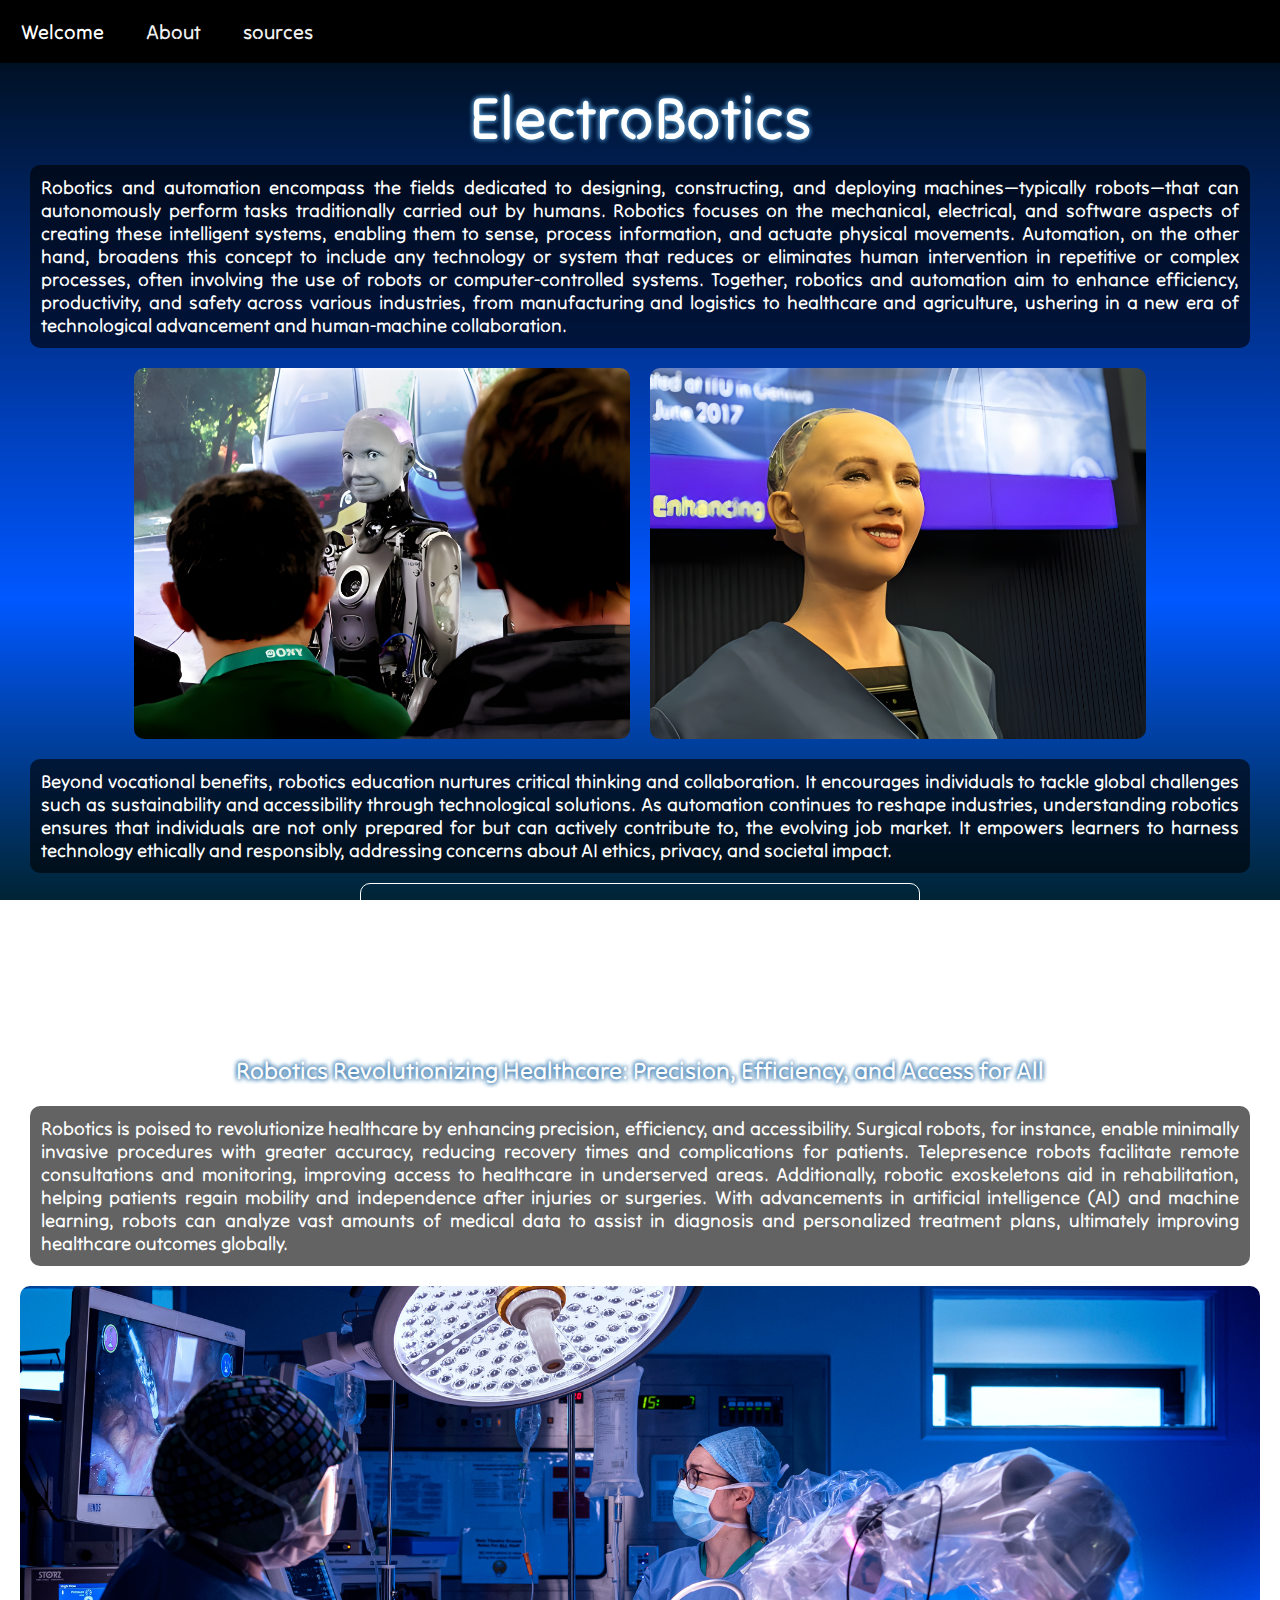
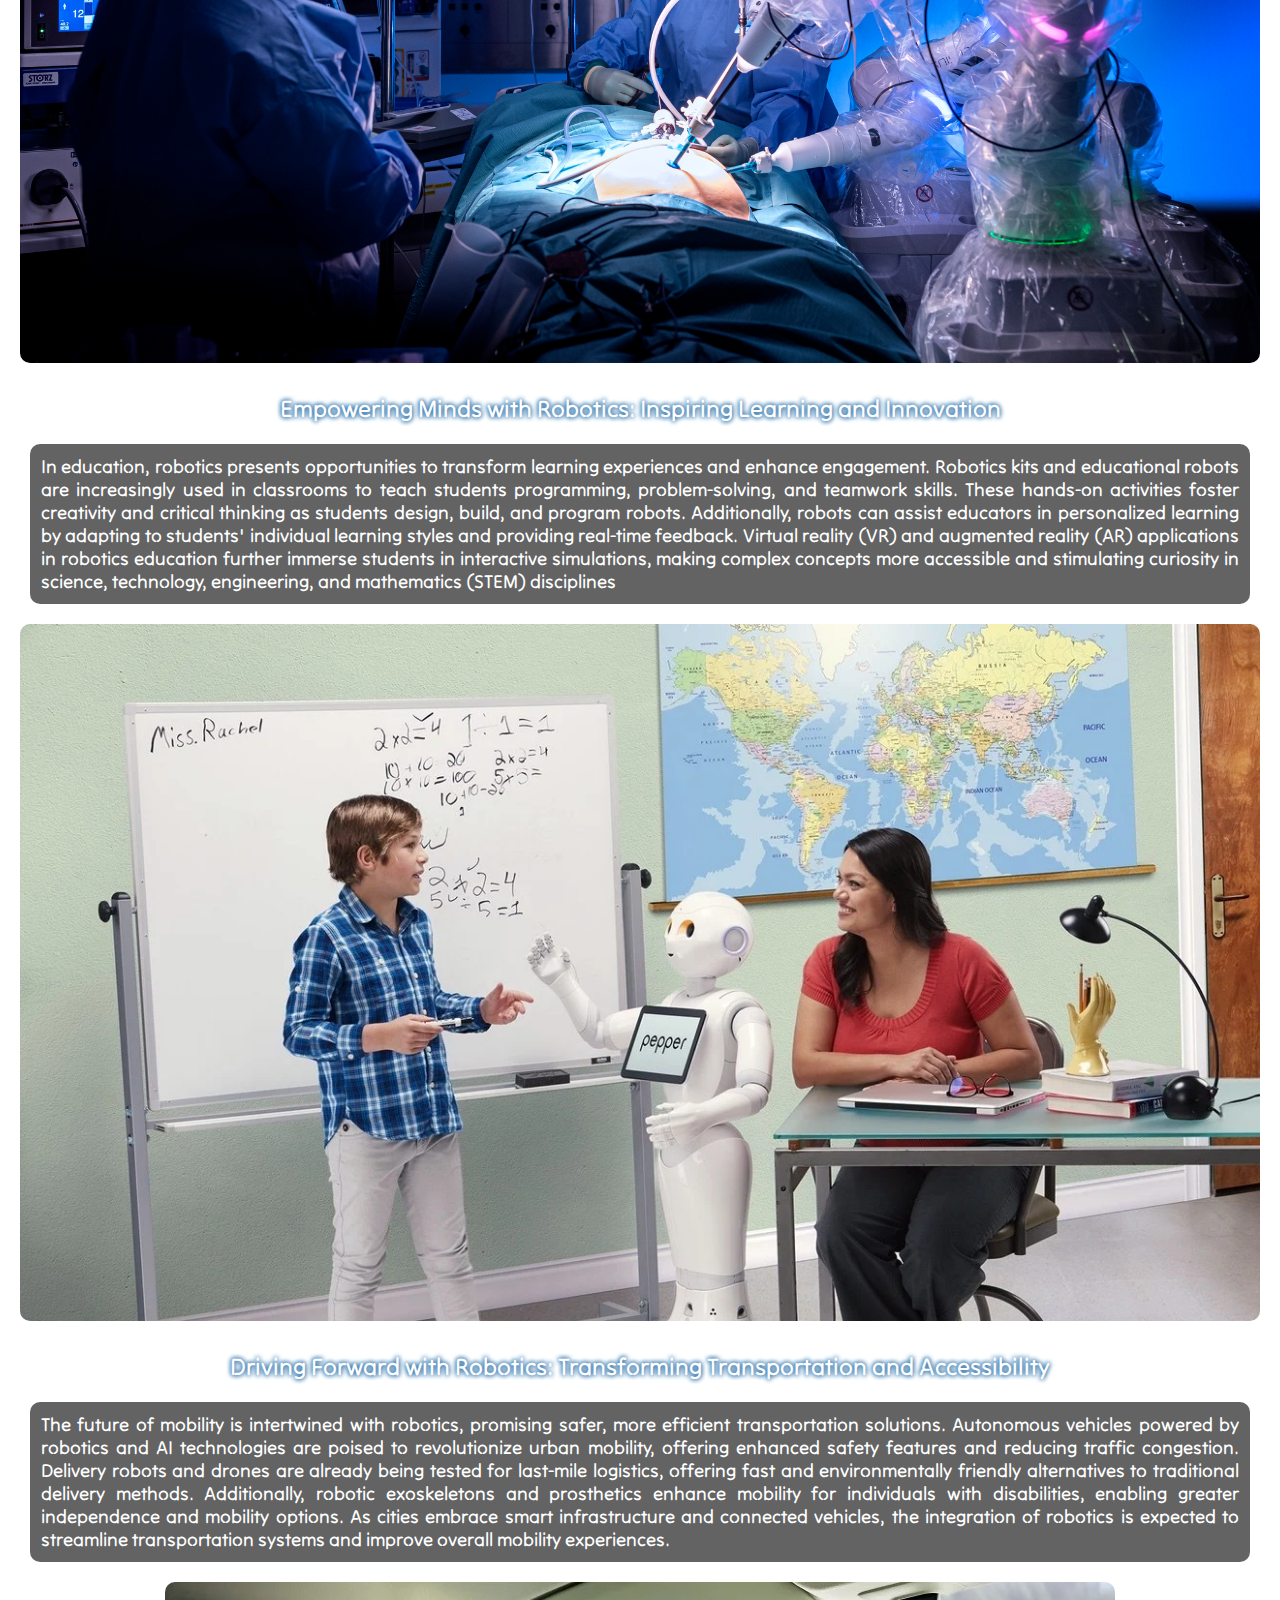
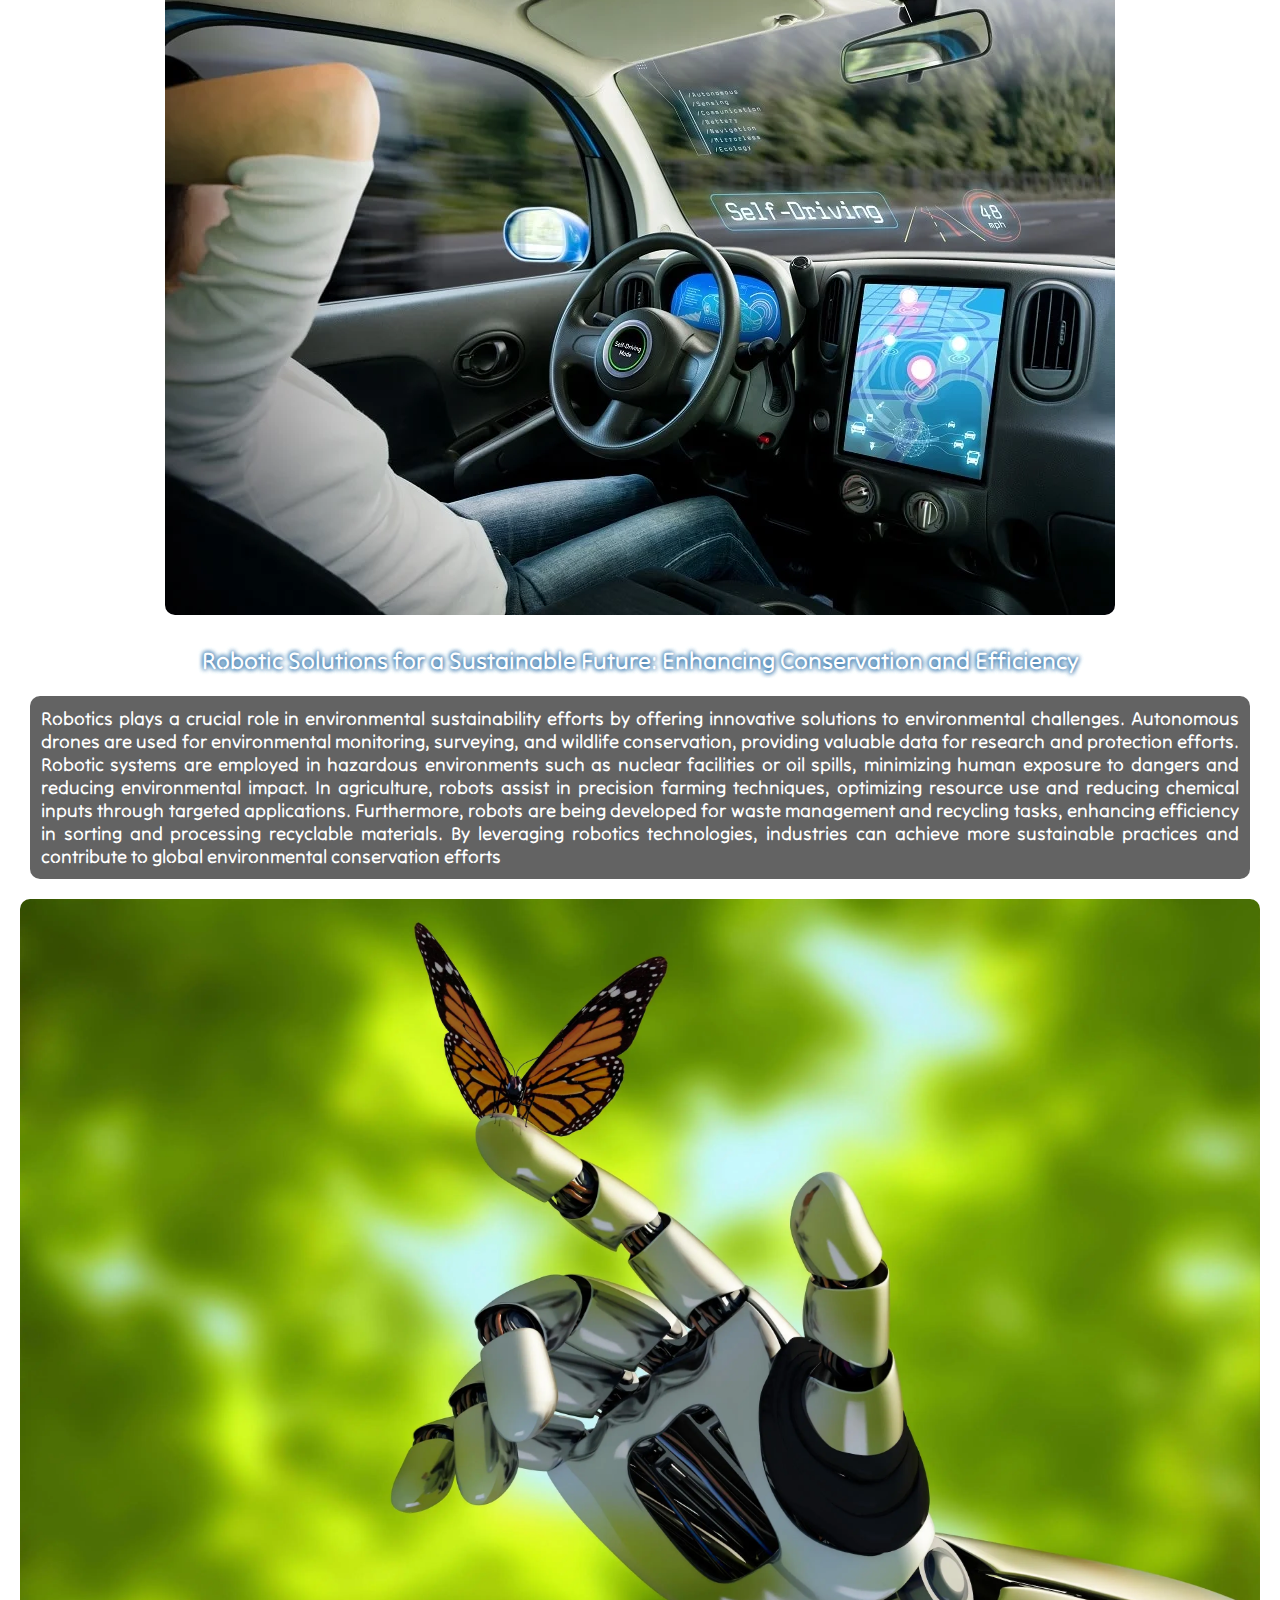
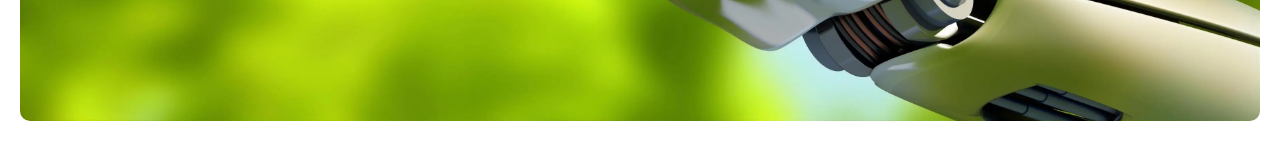
<file: index.html>
<!DOCTYPE html>
<html lang="en">

<head>
  <meta charset="UTF-8" />
  <meta name="viewport" content="width=device-width, initial-scale=1.0" />
  <title>Robotics</title>
  <link href="scripts/style.css" rel="stylesheet" />
  <link href="https://fonts.googleapis.com" rel="preconnect" />
  <link href="https://fonts.gstatic.com" rel="preconnect" crossorigin />
  <link href="https://fonts.googleapis.com/css2?family=Roboto+Flex:opsz,wght@8..144,100..1000&display=swap"
    rel="stylesheet" />
  <link href="https://fonts.googleapis.com/css?family=Edu+AU+VIC+WA+NT+Hand:regular,500,600,700" rel="stylesheet" />

  <link href="https://fonts.googleapis.com/css?family=Tilt+Neon:regular" rel="stylesheet" />
  <link href="https://fonts.googleapis.com/css?family=Kode+Mono:regular,500,600,700" rel="stylesheet" />
</head>

<body>
  <div class="navbar" id="myNavbar">
    <a class="active" href="#">Welcome</a>
    <a href="links/about.html">About</a>
    <a href="links/sources.html">sources</a>
    <a class="icon" href="javascript:void(0);" onclick="toggleNavbar()">&#9776;</a>
  </div>

  <div class="content">
    <h1>ElectroBotics</h1>
    <p>
      Robotics and automation encompass the fields dedicated to designing,
      constructing, and deploying machines—typically robots—that can
      autonomously perform tasks traditionally carried out by humans.
      Robotics focuses on the mechanical, electrical, and software aspects
      of creating these intelligent systems, enabling them to sense, process
      information, and actuate physical movements. Automation, on the other
      hand, broadens this concept to include any technology or system that
      reduces or eliminates human intervention in repetitive or complex
      processes, often involving the use of robots or computer-controlled
      systems. Together, robotics and automation aim to enhance efficiency,
      productivity, and safety across various industries, from manufacturing
      and logistics to healthcare and agriculture, ushering in a new era of
      technological advancement and human-machine collaboration.
    </p>

    <div class="images">
      <img src="images/TqPjF.jpg" title="ameca: world's most advanced realistic robot" onclick="ameca()" />

      <img src="images/89x3D.jpg" title="sophia: a social robot activated in valentine day" onclick="sophia()" />
    </div>
    <p>
      Beyond vocational benefits, robotics education nurtures critical
      thinking and collaboration. It encourages individuals to tackle global
      challenges such as sustainability and accessibility through
      technological solutions. As automation continues to reshape
      industries, understanding robotics ensures that individuals are not
      only prepared for but can actively contribute to, the evolving job
      market. It empowers learners to harness technology ethically and
      responsibly, addressing concerns about AI ethics, privacy, and
      societal impact.
    </p>
    <div class="vid1">
      <iframe width="560" height="315" src="https://www.youtube.com/embed/HvMQONnCXbE?si=EsYQi-bXakYMBF3l"
        title="YouTube video player" frameborder="0"
        allow="accelerometer; autoplay; clipboard-write; encrypted-media; gyroscope; picture-in-picture; web-share"
        referrerpolicy="strict-origin-when-cross-origin" allowfullscreen></iframe>
    </div>
    <h2>
      Robotics Revolutionizing Healthcare: Precision, Efficiency, and Access
      for All
    </h2>
    <p>
      Robotics is poised to revolutionize healthcare by enhancing precision,
      efficiency, and accessibility. Surgical robots, for instance, enable
      minimally invasive procedures with greater accuracy, reducing recovery
      times and complications for patients. Telepresence robots facilitate
      remote consultations and monitoring, improving access to healthcare in
      underserved areas. Additionally, robotic exoskeletons aid in
      rehabilitation, helping patients regain mobility and independence
      after injuries or surgeries. With advancements in artificial
      intelligence (AI) and machine learning, robots can analyze vast
      amounts of medical data to assist in diagnosis and personalized
      treatment plans, ultimately improving healthcare outcomes globally.
    </p>
    <div class="h2img"><img src="images/CMR.jpg" /></div>
    <h2>
      Empowering Minds with Robotics: Inspiring Learning and Innovation
    </h2>
    <p>
      In education, robotics presents opportunities to transform learning
      experiences and enhance engagement. Robotics kits and educational
      robots are increasingly used in classrooms to teach students
      programming, problem-solving, and teamwork skills. These hands-on
      activities foster creativity and critical thinking as students design,
      build, and program robots. Additionally, robots can assist educators
      in personalized learning by adapting to students' individual learning
      styles and providing real-time feedback. Virtual reality (VR) and
      augmented reality (AR) applications in robotics education further
      immerse students in interactive simulations, making complex concepts
      more accessible and stimulating curiosity in science, technology,
      engineering, and mathematics (STEM) disciplines
    </p>
    <div class="h2img"><img src="images/Pepper robog education.webp"></div>
    <h2>
      Driving Forward with Robotics: Transforming Transportation and
      Accessibility
    </h2>
    <p>
      The future of mobility is intertwined with robotics, promising safer,
      more efficient transportation solutions. Autonomous vehicles powered
      by robotics and AI technologies are poised to revolutionize urban
      mobility, offering enhanced safety features and reducing traffic
      congestion. Delivery robots and drones are already being tested for
      last-mile logistics, offering fast and environmentally friendly
      alternatives to traditional delivery methods. Additionally, robotic
      exoskeletons and prosthetics enhance mobility for individuals with
      disabilities, enabling greater independence and mobility options. As
      cities embrace smart infrastructure and connected vehicles, the
      integration of robotics is expected to streamline transportation
      systems and improve overall mobility experiences.
    </p>
    <div class="h2img"><img src="images/ImageForArticle_306(1).webp"></div>
    <h2>
      Robotic Solutions for a Sustainable Future: Enhancing Conservation and
      Efficiency
    </h2>
    <p>
      Robotics plays a crucial role in environmental sustainability efforts
      by offering innovative solutions to environmental challenges.
      Autonomous drones are used for environmental monitoring, surveying,
      and wildlife conservation, providing valuable data for research and
      protection efforts. Robotic systems are employed in hazardous
      environments such as nuclear facilities or oil spills, minimizing
      human exposure to dangers and reducing environmental impact. In
      agriculture, robots assist in precision farming techniques, optimizing
      resource use and reducing chemical inputs through targeted
      applications. Furthermore, robots are being developed for waste
      management and recycling tasks, enhancing efficiency in sorting and
      processing recyclable materials. By leveraging robotics technologies,
      industries can achieve more sustainable practices and contribute to
      global environmental conservation efforts
    </p>
    <div class="h2img"><img src="images/robot-artificial-intelligence-nature.webp"></div>
  </div>

  <script>
    function toggleNavbar() {
      var navbar = document.getElementById("myNavbar");
      if (navbar.className === "navbar") {
        navbar.className += " responsive";
      } else {
        navbar.className = "navbar";
      }
    }
    function ameca() {
      window.location.href = "https://shorturl.at/DKxuT";
    }
    function sophia() {
      window.location.href = "https://shorturl.at/wSjb4";
    }
  </script>
</body>

</html>
</file>
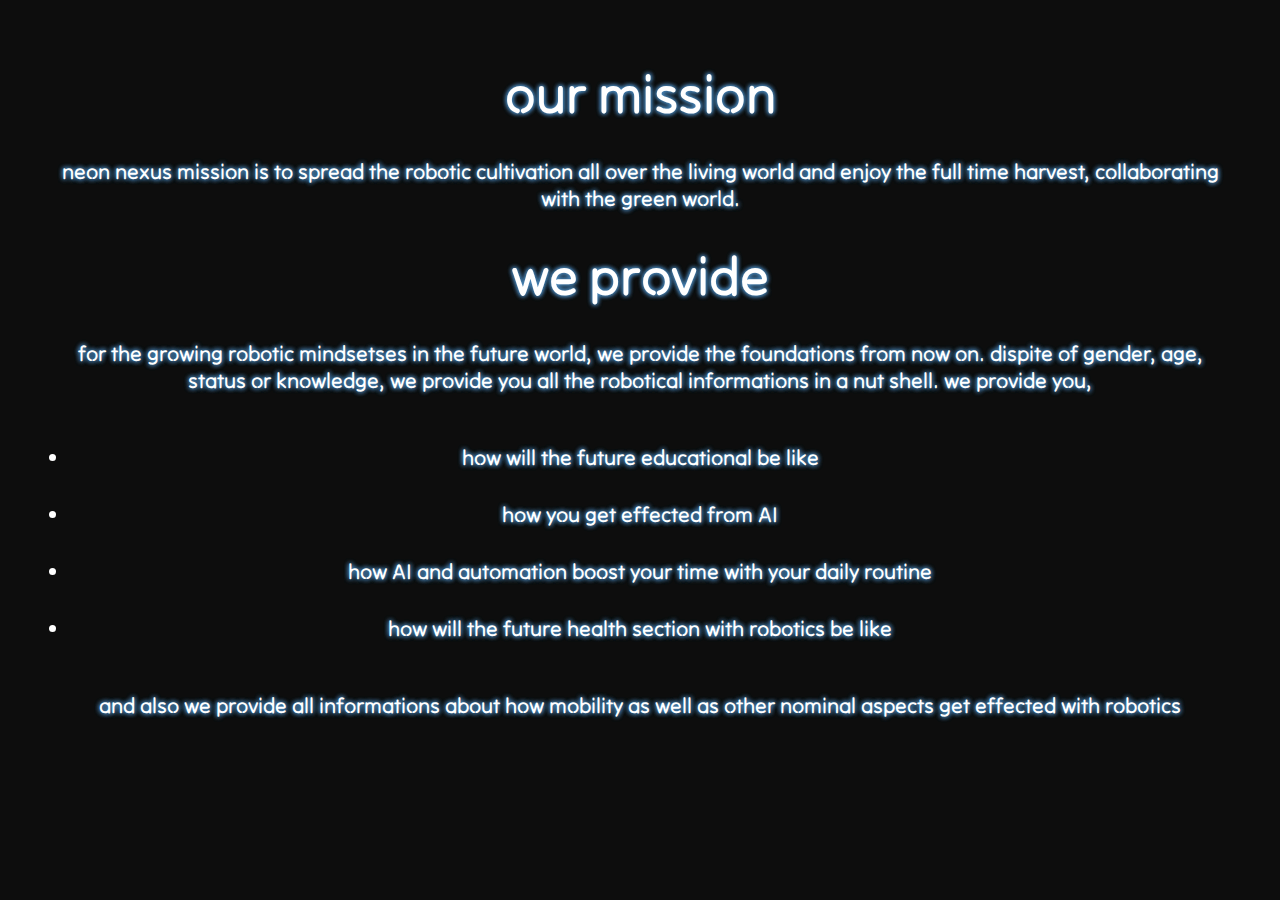
<file: links/about.html>
<!DOCTYPE html>
<html lang="en">

<head>
    <link href="https://fonts.googleapis.com" rel="preconnect">
    <link href="https://fonts.gstatic.com" rel="preconnect" crossorigin>
    <link href="https://fonts.googleapis.com/css2?family=Neonderthaw&family=Tilt+Neon&display=swap" rel="stylesheet">
    <meta charset="UTF-8">
    <meta name="viewport" content="width=device-width, initial-scale=1.0">
    <title>about us</title>
    <link href="https://fonts.googleapis.com/css2?family=Tilt+Neon&display=swap" rel="stylesheet">
    <link href="scripts/about.css" rel="stylesheet">
</head>

<body>
    <h1>our mission</h1>
    <p>
        neon nexus mission is to spread the robotic cultivation all over the living world and enjoy the full time
        harvest, collaborating with the green world.
    </p>
    <h1>we provide</h1>
    <p>
        for the growing robotic mindsetses in the future world, we provide the foundations from now on. dispite of
        gender, age, status or knowledge, we provide you all the robotical informations in a nut shell. we provide you,
    </p>
    <ul>
        <li> how will the future educational be like
        </li>
        <li>how you get effected from AI
        </li>
        <li>how AI and automation boost your time with your daily routine
        </li>
        <li>how will the future health section with robotics be like
        </li>



    </ul>
    <p>and also we provide all informations about how mobility as well as other nominal aspects get effected with
        robotics
    </p>
</body>

</html>
</file>
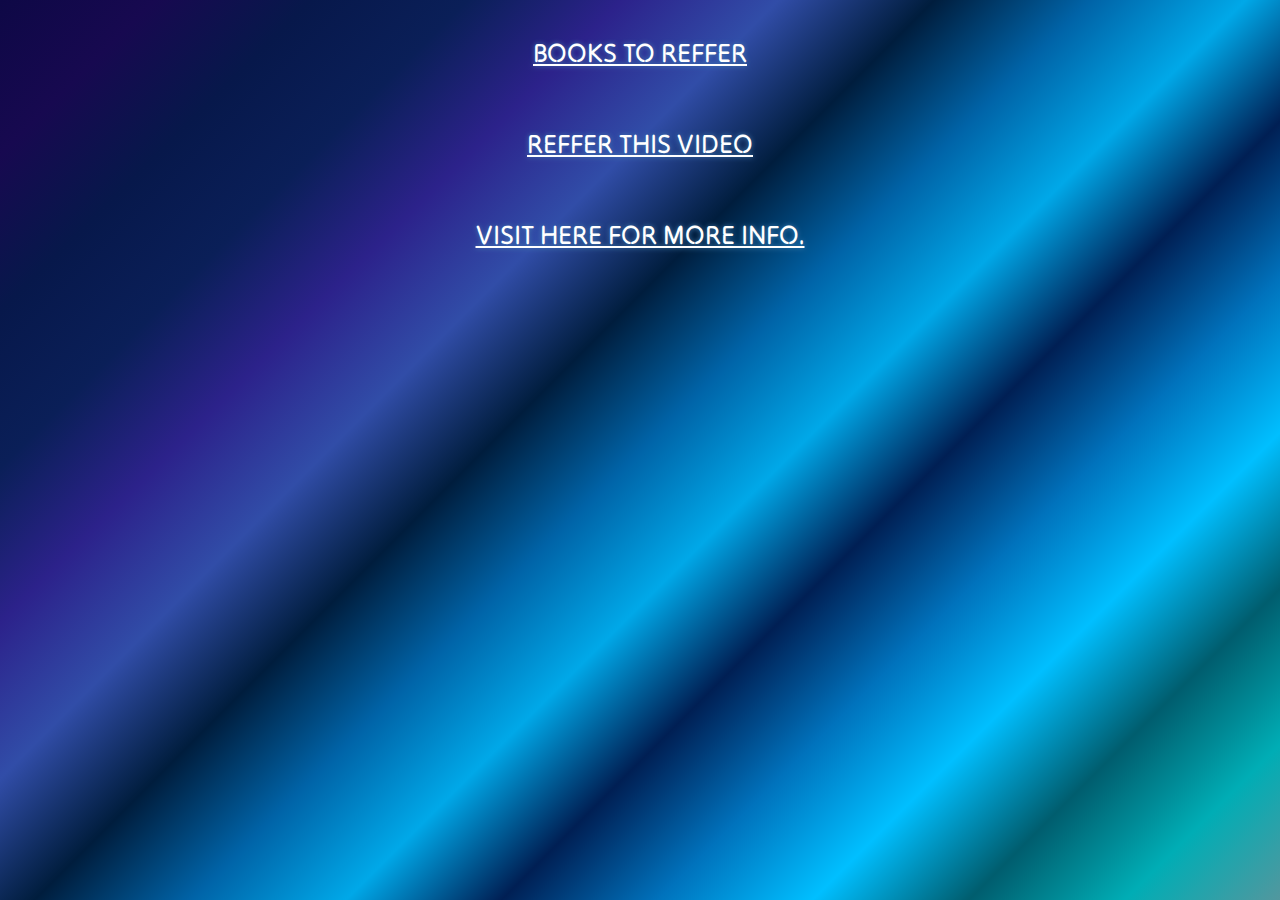
<file: links/sources.html>
<!DOCTYPE html>
<html lang="en">

<head>
    <meta charset="UTF-8">
    <meta name="viewport" content="width=device-width, initial-scale=1.0">
    <title>sources</title>
    <link href="https://fonts.googleapis.com/css?family=Tilt+Neon:regular" rel="stylesheet" />
    <link rel="stylesheet" href="scripts/sources.css">
</head>

<body>
    <ul type="none">
        <li><a
                href="https://www.bing.com/ck/a?!&&p=f6c47f916e72dde5JmltdHM9MTcyMTM0NzIwMCZpZ3VpZD0wNjg3NTM4ZS1hNjgxLTZjNmMtMjJlZi00NzM1YTdlODZkNWYmaW5zaWQ9NTE5Mg&ptn=3&ver=2&hsh=3&fclid=0687538e-a681-6c6c-22ef-4735a7e86d5f&psq=books+on+robotical+future+with+green+world&u=a1aHR0cHM6Ly9ib29rYXV0aG9yaXR5Lm9yZy9ib29rcy9uZXctcm9ib3RpY3MtYm9va3M&ntb=1">books
                to reffer</a></li>
        <li><a href="https://youtu.be/LzBUm31Vn3k?feature=shared">reffer this video</a></li>
        <li><a href="https://www.roboticstrends.com/">visit here for more info.</a></li>
    </ul>
</body>

</html>
</file>
<file: scripts/style.css>
@font-face {
  font-family: "neon-tubes-2-regular";
  src: url("https://assets.codepen.io/2585/NeonTubes2.otf") format("woff"),
    url("https://assets.codepen.io/2585/NeonTubes2.otf") format("opentype"),
    url("https://assets.codepen.io/2585/NeonTubes2.otf") format("truetype");
}
* {
  box-sizing: border-box;
  margin: 0;
  padding: 0;
  cursor: pointer;
  font-family: "tilt neon";
  text-align: center;
  font-size: 20px;
  transition: all 5s;
}
*::selection {
  background-color: #0f6358;
}

body {
  font-weight: lighter;
  color: white;
  background: linear-gradient(
      to bottom,
      #00040b,
      #001023,
      #00183c,
      #001f54,
      #00276d,
      #002f86,
      #00379f,
      #003fb8,
      #0047d1,
      #004fea,
      #0058ff,
      #004dd6,
      #0043ad,
      #003984,
      #002f5c,
      #002434
    )
    no-repeat center center fixed;
  background-size: cover;
  font-weight: 100;
}

.navbar {
  overflow: hidden;
  background-color: #000000;
  position: fixed;
  top: 0;
  width: 100%;
  z-index: 1000;
}

.navbar a {
  float: left;
  display: block;
  color: #f2f2f2;
  text-align: center;
  padding: 14px 16px;
  text-decoration: none;
  margin: 5px;
  border-radius: 1px;
}

.navbar a:hover {
  border-width: 1px;
  border-radius: 10px;
  color: rgb(255, 255, 255);
  background-color: #262727;
}

.navbar a.active {
  color: white;
}

.navbar .icon {
  display: none;
}

.content {
  margin-top: 60px;
  padding: 20px;
}

@media screen and (max-width: 600px) {
  .navbar a:not(:first-child) {
    display: none;
  }
  .navbar a.icon {
    float: right;
    display: block;
  }
  .navbar.responsive a.icon {
    position: absolute;
    top: 0;
    right: 0;
  }
  .navbar.responsive a {
    float: none;
    display: block;
    text-align: left;
  }
}

h1 {
  text-align: center;
  text-shadow: 0 0 5px #4682b4, 0 0 5px #4682b4, 0 0 5px #4682b4;
  font-family: "tilt neon";
  font-style: normal;
  font-weight: 10;
  font-size: 60px;
  transition: all 2s;
}
h1:hover {
  text-shadow: 0 0 5px #ffa07a, 0 0 5px #ffa07a, 0 0 5px #ffa07a;
  transition: all 2s;
}
p {
  font-size: 14pt;
  font-weight: lighter;
  margin: 10px;
  text-align: justify;
  padding: 10px;
  color: #ffffff;
  font-family: "tilt neon";
  border-radius: 10px;
  transition: border-radius, border 2s;
  border: transparent solid 1px;
  background-color: rgba(0, 0, 0, 0.61);
}
p:hover {
  border: #4682b4 solid 1px;
  box-shadow: #4682b4;
  border-radius: 10px;
  transition: all 2s;
}
.images {
  display: flex;
  justify-content: center;
  cursor: pointer;
}

.images img {
  max-width: 40%;
  height: fit-content;
  border-radius: 10px;
  margin: 10px;
}
.vid1 {
  display: flex;
  justify-content: center;
  cursor: pointer;
}
.vid1 iframe {
  max-width: 500%;
  max-height: max-content;
  border-radius: 10px;
  border-color: #4682b4;
  border: solid 1px;
  transition: border 2s;
}
h2 {
  font-size: x-large;
  padding: 10px;
  margin: 10px;
  text-align: center;
  color: #ffffff;
  font-family: "tilt neon";
  text-shadow: 0 0 5px #4682b4, 0 0 5px #4682b4, 0 0 5px #4682b4;
  transition: all 2s;
}
h2:hover {
  transition: all 2s;
  text-shadow: 0 0 5px #ffa07a, 0 0 5px #ffa07a, 0 0 5px #ffa07a;
}
.h2img {
  display: flex;
  justify-content: center;
  cursor: pointer;
}
.h2img img {
  max-width: 100%;
  height: fit-content;
  border-radius: 10px;
  margin: 10px;
}
</file>
<file: links/scripts/about.css>
@font-face {
  font-family: "neon-tubes-2-regular";
  src: url("https://assets.codepen.io/2585/NeonTubes2.otf") format("woff"),
    url("https://assets.codepen.io/2585/NeonTubes2.otf") format("opentype"),
    url("https://assets.codepen.io/2585/NeonTubes2.otf") format("truetype");
}

* {
  box-sizing: border-box;
  font-family: "tilt neon";
  color: rgb(255, 255, 255);
  font-size: 16pt;
  font-weight: 100;
  transition: all 2s;
  text-align: center;
  padding: 10px;
  margin: 10px;
}

body {
  background: hsl(0, 0%, 5%);
  background-size: cover;
  scroll-behavior: smooth;
  transition: all 2s;
}

p {
  text-align: center;

  color: rgb(255, 255, 255);
  text-shadow: 0 0 5px #4682b4, 0 0 5px #4682b4, 0 0 5px #4682b4;
  font-family: tilt neon;
}

p:hover {
  box-shadow: 0 0 6px #4682b4;
  text-shadow: 0 0 5px #4682b4, 0 0 5px #4682b4, 0 0 5px #4682b4;
  transition: 1s;
}

p::selection {
  background-color: rgba(29, 151, 131, 0.719);
}

h1 {
  font-size: 40pt;
  font-family: tilt neon;
  color: white;
  text-shadow: 0 0 5px #4682b4, 0 0 5px #4682b4, 0 0 5px #4682b4;
}

h1:hover {
  box-shadow: 0 0 6px #4682b4;
  border-radius: 1000px;
  text-shadow: 0 0 5px #4682b4, 0 0 5px #4682b4, 0 0 5px #4682b4;
  transition: 1s;
}
ul {
  color: white;
  text-shadow: 0 0 5px #4682b4, 0 0 5px #4682b4, 0 0 5px #4682b4;

  text-align: justify;
}
ul:hover {
  box-shadow: 0 0 6px #4682b4;
  text-shadow: 0 0 5px #4682b4, 0 0 5px #4682b4, 0 0 5px #4682b4;
  transition: 1s;
}

.material-symbols-outlined {
  font-variation-settings: "FILL" 0, "wght" 400, "GRAD" 0, "opsz" 24;
}

a {
  color: white;
  text-shadow: 0 0 5px #4682b4, 0 0 5px #4682b4, 0 0 5px #4682b4;
  font-family: kode-mono;
  font-size: 30pt;

  background-color: black;
}
a:hover {
  box-shadow: 0 0 6px rgb(6, 139, 66);
  text-shadow: 0 0 5px #4682b4, 0 0 5px #4682b4, 0 0 5px #4682b4;
  transition: 1s;
  background-color: rgba(0, 0, 0, 0.075);
}
</file>
<file: links/scripts/sources.css>
@font-face {
  font-family: "neon-tubes-2-regular";
  src: url("https://assets.codepen.io/2585/NeonTubes2.otf") format("woff"),
    url("https://assets.codepen.io/2585/NeonTubes2.otf") format("opentype"),
    url("https://assets.codepen.io/2585/NeonTubes2.otf") format("truetype");
}

* {
  margin: 5px;
  margin-bottom: 50px;
  padding: 4px;
  box-sizing: border-box;
  font-family: "tilt neon";
  text-transform: uppercase;
  color: rgb(255, 255, 255);
  font-size: 20pt;
  text-align: center;
}

body {
  background: linear-gradient(
      135deg,
      #0e0846,
      #170950,
      #07184b,
      #0a1f58,
      #2c228b,
      #314da8,
      #001d3d,
      #0063a7,
      #00a8e8,
      #001f54,
      #0072bc,
      #00bfff,
      #005d6e,
      #00adb5,
      #52979e
    )
    no-repeat center center fixed;
  background-size: cover;
}

a {
  color: white;
  text-shadow: 0 0 5px #4682b4;
}
a:hover {
  box-shadow: 0 0 6px#4682B4;
  text-shadow: 0 0 2px green;
  transition: 1s;
  background-color: rgba(0, 0, 0, 0.075);
}
</file>
